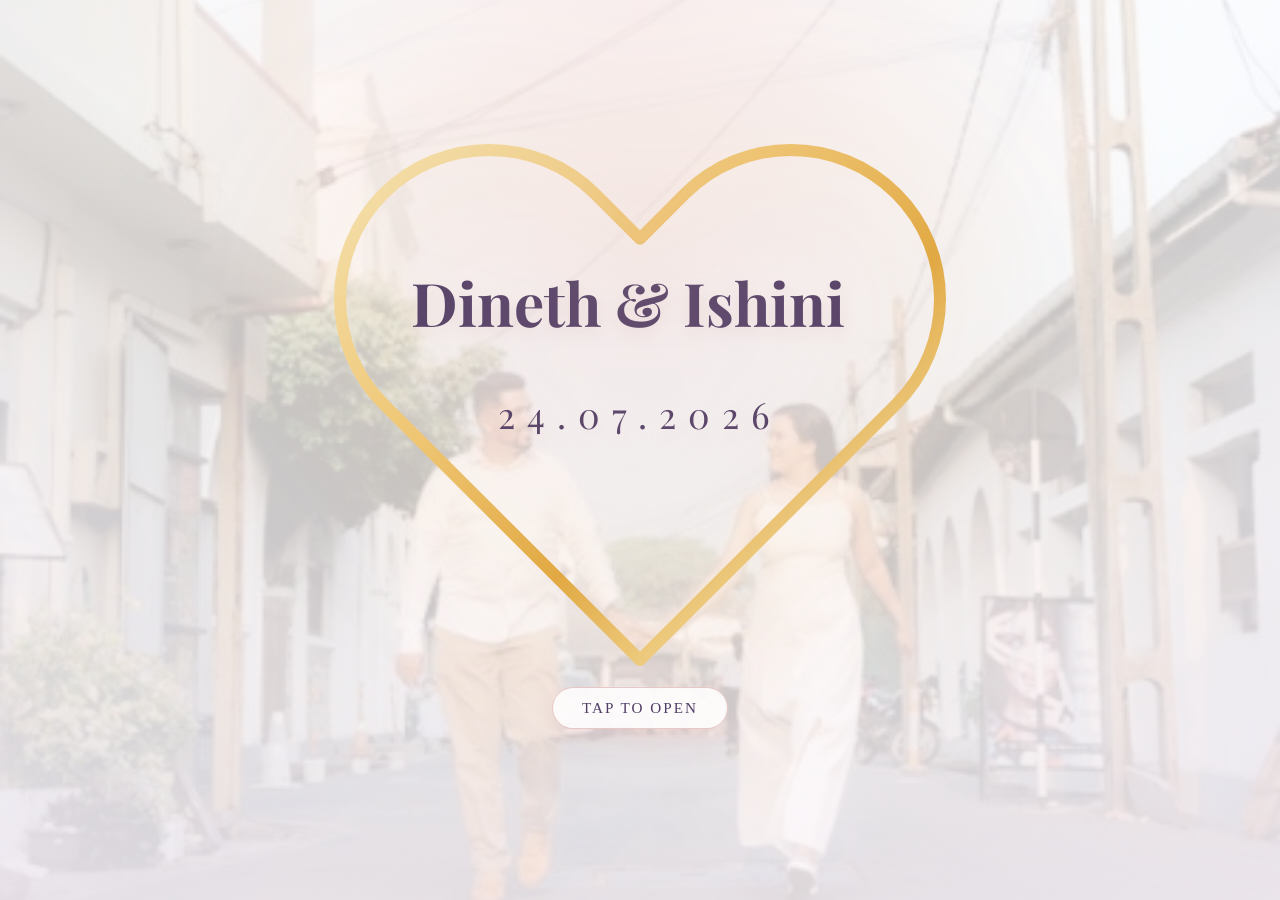
<file: index.html>
<!DOCTYPE html>
<html lang="en">

<head>
  <meta charset="UTF-8" />
  <meta name="viewport" content="width=device-width, initial-scale=1" />
  <title>Dineth & Ishini - Save The Date</title>
  <link rel="icon"
    href="data:image/svg+xml,%3Csvg xmlns='http://www.w3.org/2000/svg' viewBox='0 0 64 64'%3E%3Crect width='64' height='64' fill='white'/%3E%3Ctext y='50' x='6' font-size='50' fill='%23d8a24a'%3E%F0%9F%92%8D%3C/text%3E%3C/svg%3E" />
  <link rel="preconnect" href="https://fonts.googleapis.com" />
  <link rel="preconnect" href="https://fonts.gstatic.com" crossorigin />
  <link
    href="https://fonts.googleapis.com/css2?family=Playfair+Display:wght@500;700&family=Poppins:wght@300;400;500&display=swap"
    rel="stylesheet" />
  <style>
    * {
      padding: 0;
      margin: 0;
      box-sizing: border-box;
      position: relative;
    }

    body,
    main {
      height: 100vh;
      width: 100%;
      overflow: hidden;
      display: grid;
    }

    body {
      background:
        radial-gradient(circle at top, rgba(255, 246, 244, 0.9) 0%, rgba(255, 255, 255, 0.78) 48%, rgba(247, 242, 250, 0.9) 100%),
        url("assets/images/bg.jpg");
      background-size: cover;
      background-position: center;
      background-repeat: no-repeat;
    }

    svg {
      width: 100vmin;
      height: 100vmin;
      margin: auto;
    }

    main {
      grid-column: 1 / 2;
      grid-row: 1 / 2;
    }

    div {
      background: transparent;
      grid-column: 1 / 2;
      grid-row: 1 / 2;
    }

    main::after {
      content: "";
      position: absolute;
      inset: 0;
      background: radial-gradient(circle at 50% 30%, rgba(216, 167, 164, 0.18), transparent 60%);
      pointer-events: none;
    }

    path {
      stroke-width: 2px;
      stroke-linecap: round;
      stroke-linejoin: round;
      stroke-dasharray: 300px;
      animation: dash 10000ms -10000ms infinite alternate ease-in-out,
        w 7200ms -7200ms infinite alternate ease-in-out;
    }

    .heart-stroke {
      stroke: url(#gold-stroke);
      filter: drop-shadow(0 0 12px rgba(232, 186, 89, 0.55));
    }

    .heart-label {
      font-family: "Playfair Display", serif;
      fill: #4b3a63;
      text-shadow: 0 8px 16px rgba(216, 167, 164, 0.2);
    }

    .tap-text {
      position: absolute;
      bottom: 19vh;
      width: 100%;
      text-align: center;
      font-size: 0.95rem;
      letter-spacing: 3px;
      text-transform: uppercase;
      color: rgba(75, 58, 99, 0.65);
    }

    .tap-text a {
      display: inline-flex;
      align-items: center;
      justify-content: center;
      padding: 0.7rem 1.8rem;
      border-radius: 999px;
      border: 1px solid rgba(216, 167, 164, 0.6);
      background: rgba(255, 255, 255, 0.9);
      color: #4b3a63;
      text-decoration: none;
      font-weight: 500;
      letter-spacing: 2px;
      box-shadow: 0 12px 24px rgba(216, 167, 164, 0.25);
      transition: transform 0.3s ease, box-shadow 0.3s ease;
    }

    .tap-text a:hover {
      transform: translateY(-2px);
      box-shadow: 0 16px 28px rgba(216, 167, 164, 0.35);
    }

    @keyframes dash {
      100% {
        stroke-dashoffset: -298px;
      }
    }

    @keyframes w {
      100% {
        stroke-width: 12px;
      }
    }

  </style>
</head>

<body>
  <main>
    <svg width="150" height="150" viewBox="0 0 150 150">
      <defs>
        <linearGradient id="gold-stroke" x1="0%" y1="0%" x2="100%" y2="100%">
          <stop offset="0%" stop-color="#f7e7b2" />
          <stop offset="35%" stop-color="#f1c86d" />
          <stop offset="60%" stop-color="#e2a93b" />
          <stop offset="85%" stop-color="#f6e2a4" />
          <stop offset="100%" stop-color="#d8a24a" />
        </linearGradient>
      </defs>
      <g transform="translate(100 100)">
        <path class="heart-stroke" transform="translate(-75 -75)" stroke-width="6" fill="none"
          d="M92.71,7.27L92.71,7.27c-9.71-9.69-25.46-9.69-35.18,0L50,14.79l-7.54-7.52C32.75-2.42,17-2.42,7.29,7.27v0 c-9.71,9.69-9.71,25.41,0,35.1L50,85l42.71-42.63C102.43,32.68,102.43,16.96,92.71,7.27z">
        </path>
      </g>
      <text class="heart-label" x="50%" y="40%" text-anchor="middle" dominant-baseline="middle">
        <tspan x="50%" dy="-8" font-size="10" font-weight="700">Dineth &amp; Ishini</tspan>
        <tspan x="50%" dy="18" font-size="6" letter-spacing="2">24.07.2026</tspan>
      </text>
    </svg>
    <div class="tap-text"><a href="invitation.html">Tap to open</a></div>
  </main>
</body>

</html>
</file>
